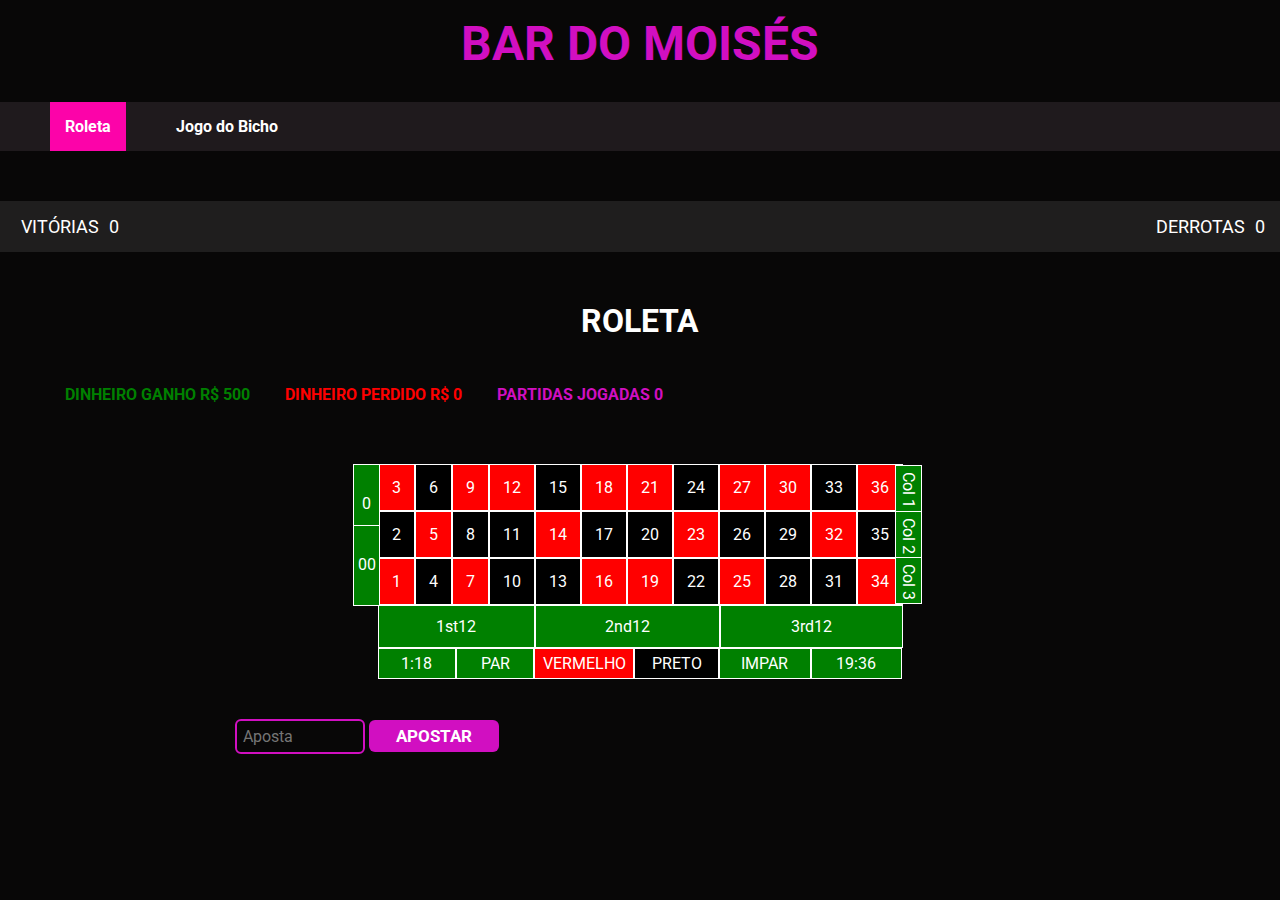
<file: index.html>
<!DOCTYPE html>
<html lang="en">
<head>
    <meta charset="UTF-8">
    <meta name="viewport" content="width=device-width, initial-scale=1">
    <link rel="preconnect" href="https://fonts.googleapis.com">
    <link rel="preconnect" href="https://fonts.gstatic.com" crossorigin>
    <link href="https://fonts.googleapis.com/css2?family=Roboto:ital,wght@0,100;0,300;0,400;0,500;0,700;0,900;1,100;1,300;1,400;1,500;1,700;1,900&display=swap" rel="stylesheet">
    <link rel="stylesheet" href="global.css">
    <link rel="stylesheet" href="roleta.css">
    <title>Roleta - Bar do Moisés</title> 
</head>
<body>
    <main class="main"> 
        <div class="top-bar">
            <div class="top-site">
                <header class="header">
                    <a href="#" id="barDoMoises">BAR DO MOISÉS</a>
                </header> 
                <div class="navbar"> 
                    <nav class="nav">
                        <ul class="ul">
                            <li><a href="index.html" id="jogo-selecionado">Roleta</a></li>
                            <li><a href="jogodobicho.html">Jogo do Bicho</a></li>  
                        </ul> 
                    </nav>
                </div>
            </div>
        </div>   
        <div class="win_lose">
            <p><span>VITÓRIAS </span> <span id="partidas_ganhas">0</span></p>
            <p><span>DERROTAS </span> <span id="partidas_perdidas">0</span></p>
        </div>
        <div class="title-bar">
            <div class="tituloPag">
                <h1 style="margin-top: 25px;text-align: center;margin-bottom: 45px;">ROLETA</h1>
            </div>
            <div class="status-jogador"> 
                <p id="dinheiro">DINHEIRO GANHO +</p>
                <p id="dinheiro_perdido">DINHEIRO PERDIDO -</p>
                <p id="partidas_jogadas">PARTIDAS JOGADAS 0</p>
            </div>
        </div>
        <div class="content">
            <div class="roleta">
                <div class="coluna-zero-div">
                    <div class="coluna-zero">
                        <span onclick="NumeroEscolhido('0')">0</span>  
                    </div>
                    <div class="coluna-zero-2">
                        <span onclick="NumeroEscolhido('00')">00</span>  
                    </div>
                </div>
                <div class="numeros">    
                    <span onclick="NumeroEscolhido(3)" id="vermelho">3</span>
                    <span onclick="NumeroEscolhido(6)" id="preto">6</span>
                    <span onclick="NumeroEscolhido(9)" id="vermelho">9</span>
                    <span onclick="NumeroEscolhido(12)" id="vermelho">12</span> 
                    <span onclick="NumeroEscolhido(15)" id="preto">15</span>
                    <span onclick="NumeroEscolhido(18)" id="vermelho">18</span>
                    <span onclick="NumeroEscolhido(21)" id="vermelho">21</span>
                    <span onclick="NumeroEscolhido(24)" id="preto">24</span> 
                    <span onclick="NumeroEscolhido(27)" id="vermelho">27</span>  
                    <span onclick="NumeroEscolhido(30)" id="vermelho">30</span>
                    <span onclick="NumeroEscolhido(33)" id="preto">33</span>
                    <span onclick="NumeroEscolhido(36)" id="vermelho">36</span>   
                </div> 
                <div class="numeros-col-2"> 
                    <span onclick="NumeroEscolhido(2)" id="preto">2</span>
                    <span onclick="NumeroEscolhido(5)" id="vermelho">5</span>
                    <span onclick="NumeroEscolhido(8)" id="preto">8</span>
                    <span onclick="NumeroEscolhido(11)" id="preto">11</span> 
                    <span onclick="NumeroEscolhido(14)" id="vermelho">14</span>
                    <span onclick="NumeroEscolhido(17)" id="preto">17</span>
                    <span onclick="NumeroEscolhido(20)" id="preto">20</span>
                    <span onclick="NumeroEscolhido(23)" id="vermelho">23</span> 
                    <span onclick="NumeroEscolhido(26)" id="preto">26</span>  
                    <span onclick="NumeroEscolhido(29)" id="preto">29</span>
                    <span onclick="NumeroEscolhido(32)" id="vermelho">32</span>
                    <span onclick="NumeroEscolhido(35)" id="preto">35</span>  
                </div>
                <div class="numeros-col-3"> 
                    <span onclick="NumeroEscolhido(1)" id="vermelho">1</span>
                    <span onclick="NumeroEscolhido(4)" id="preto">4</span>
                    <span onclick="NumeroEscolhido(7)" id="vermelho">7</span>
                    <span onclick="NumeroEscolhido(10)" id="preto">10</span> 
                    <span onclick="NumeroEscolhido(13)" id="preto">13</span>
                    <span onclick="NumeroEscolhido(16)" id="vermelho">16</span>
                    <span onclick="NumeroEscolhido(19)" id="vermelho">19</span>
                    <span onclick="NumeroEscolhido(22)" id="preto">22</span> 
                    <span onclick="NumeroEscolhido(25)" id="vermelho">25</span>  
                    <span onclick="NumeroEscolhido(28)" id="preto">28</span>
                    <span onclick="NumeroEscolhido(31)" id="preto">31</span>
                    <span onclick="NumeroEscolhido(34)" id="vermelho">34</span>   
                </div>
                <div class="coluna-direita">
                    <p><span onclick="colunas('coluna_1')" id="coluna_num_1">Col 1</span></p>
                    <p><span onclick="colunas('coluna_2')" id="coluna_num_2">Col 2</span></p>
                    <p><span onclick="colunas('coluna_3')" id="coluna_num_3">Col 3</span></p>
                </div>
                <div class="coluna-ultima">
                    <div class="coluna-baixo">
                        <span onclick="DuziaEscolhida('1st12')" id="duzia_1">1st12</span>
                        <span onclick="DuziaEscolhida('2nd12')" id="duzia_2">2nd12</span>
                        <span onclick="DuziaEscolhida('3rd12')" id="duzia_3">3rd12</span>
                    </div>
                    <div class="coluna-pares">
                        <div class="par-1-18">
                            <span onclick="baixo('1:18')"       id="baixo_1_18">1:18</span>
                            <span onclick="odd_even('par')"     id="par_span">PAR</span>
                        </div>
                        <div class="vermelho-coluna">
                            <span onclick="cores('vermelho')"   id="vermelho_coluna">VERMELHO</span>
                        </div>
                        <div class="preto-coluna">
                            <span onclick="cores('preto')"      id="preto_coluna">PRETO</span>
                        </div>
                        <div class="impar-19-36">
                            <span onclick="odd_even('impar')"   id="impar_span">IMPAR</span>
                            <span onclick="baixo('19:36')"      id="alto_19_36">19:36</span>
                        </div>
                    </div>
                </div>
            </div>
            
            <div class="apostar">
                <input id="aposta" type="number" placeholder="Aposta">
                <button onclick="Roleta()">APOSTAR</button>
                <p><span id="NumeroEscolhidoSpn"></span></p>  
                <p id="numero_sorteado"></p>
                <p><span id="resultado"></span></p>  
            </div>
        </div>
    </main>
    <script type="text/javascript">
        (function trocaCor() {
            var bar = document.getElementById("barDoMoises");
            var cor = bar.style.color;

            if(cor === 'rgb(209, 15, 193)') {
                bar.style.color = '#fff';
            } else {
                bar.style.color = '#d10fc1';
            }
            setTimeout(trocaCor,300);
        })();
    </script>
    <script type="text/javascript" src="roleta.js" defer=></script>
</body>
</html>
</file>
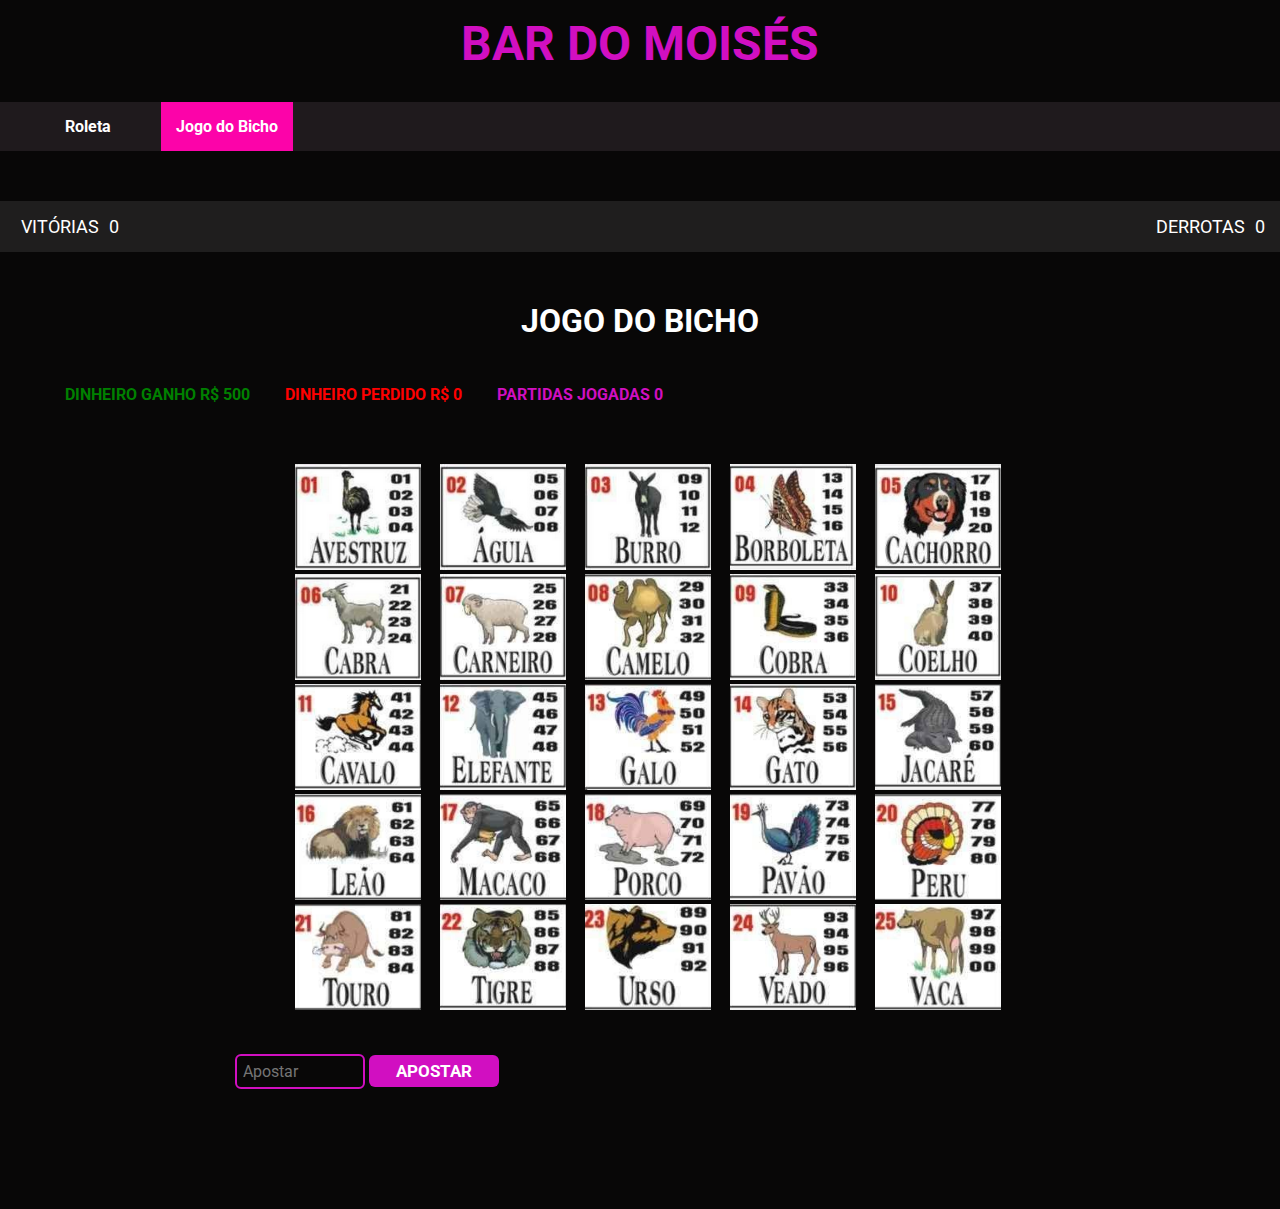
<file: jogodobicho.html>
<!DOCTYPE html>
<html lang="en">
<head>
    <meta charset="UTF-8">
    <meta name="viewport" content="width=device-width, initial-scale=1">
    <link rel="preconnect" href="https://fonts.googleapis.com">
    <link rel="preconnect" href="https://fonts.gstatic.com" crossorigin>
    <link href="https://fonts.googleapis.com/css2?family=Roboto:ital,wght@0,100;0,300;0,400;0,500;0,700;0,900;1,100;1,300;1,400;1,500;1,700;1,900&display=swap" rel="stylesheet">
    <link rel="stylesheet" href="global.css">
    <link rel="stylesheet" href="jogodobicho.css">
    <title>Jogo do Bicho - Bar do Moisés</title> 
</head>
<body>
    <main class="main">
        <div class="top-bar">
            <div class="top-site">
                <header class="header">
                    <a href="#" id="barDoMoises">BAR DO MOISÉS</a>
                </header> 
                <div class="navbar"> 
                    <nav class="nav">
                        <ul class="ul">
                            <li><a href="index.html">Roleta</a></li>
                            <li><a href="#" id="jogo-selecionado">Jogo do Bicho</a></li> 
                        </ul> 
                    </nav>
                </div>
            </div>
        </div> 
        <div class="win_lose">
            <p><span>VITÓRIAS </span> <span id="partidas_ganhas">0</span></p>
            <p><span>DERROTAS </span> <span id="partidas_perdidas">0</span></p>
        </div>
        <div class="title-bar">
            <div class="tituloPag">
                <h1 style="margin-top: 25px;text-align: center;margin-bottom: 45px;">JOGO DO BICHO</h1>
            </div>
            <div class="status-jogador"> 
                <p id="dinheiro">DINHEIRO GANHO +</p>
                <p id="dinheiro_perdido">DINHEIRO PERDIDO -</p>
                <p id="partidas_jogadas">PARTIDAS JOGADAS 0</p>
            </div>
        </div>
        <div class="content">
            <div class="bichos">
                <div class="container-animais">
                    <img onclick="animal_esc('Avestruz')"  id="Avestruz"  src="primeira-fileira/avestruz.png">
                    <img onclick="animal_esc('Aguia')"     id="Aguia"     src="primeira-fileira/aguia.png">
                    <img onclick="animal_esc('Burro') "    id="Burro"     src="primeira-fileira/burro.png"> 
                    <img onclick="animal_esc('Borboleta')" id="Borboleta" src="primeira-fileira/borboleta.png">
                    <img onclick="animal_esc('Cachorro')"  id="Cachorro" src="primeira-fileira/cachorro.jpg"> 

                    <img onclick="animal_esc('Cabra')"      id="Cabra"      src="segunda-fileira/cabra.png">
                    <img onclick="animal_esc('Carneiro')"   id="Carneiro"   src="segunda-fileira/carneiro.png">
                    <img onclick="animal_esc('Camelo') "    id="Camelo"     src="segunda-fileira/camelo.png"> 
                    <img onclick="animal_esc('Cobra')"      id="Cobra"      src="segunda-fileira/cobrac.png">
                    <img onclick="animal_esc('Coelho')"     id="Coelho"     src="segunda-fileira/coelho.png">

                    <img onclick="animal_esc('Cavalo')"      id="Cavalo"        src="terceira-fileira/cavalo.png">
                    <img onclick="animal_esc('Elefante')"   id="Elefante"       src="terceira-fileira/elefante.png">
                    <img onclick="animal_esc('Galo') "    id="Galo"             src="terceira-fileira/galo.png"> 
                    <img onclick="animal_esc('Gato')"      id="Gato"            src="terceira-fileira/gato.png">
                    <img onclick="animal_esc('Jacare')"     id="Jacare"         src="terceira-fileira/jacare.png">

                    <img onclick="animal_esc('Leao')"      id="Leao"        src="quarta-fileira/leao.png">
                    <img onclick="animal_esc('Macaco')"   id="Macaco"       src="quarta-fileira/macaco.png">
                    <img onclick="animal_esc('Porco') "    id="Porco"             src="quarta-fileira/porco.png"> 
                    <img onclick="animal_esc('Pavao')"      id="Pavao"            src="quarta-fileira/pavao.png">
                    <img onclick="animal_esc('Peru')"     id="Peru"         src="quarta-fileira/peru.png">

                    <img onclick="animal_esc('Touro')"      id="Touro"        src="quinta-fileira/touro.png">
                    <img onclick="animal_esc('Tigre')"   id="Tigre"       src="quinta-fileira/tigre.png">
                    <img onclick="animal_esc('Urso') "    id="Urso"             src="quinta-fileira/urso.png"> 
                    <img onclick="animal_esc('Veado')"      id="Veado"            src="quinta-fileira/veado.png">
                    <img onclick="animal_esc('Vaca')"     id="Vaca"         src="quinta-fileira/vaca.png">
                </div>
            </div>
            <div class="apostar">   
                <input id="aposta" type="number" placeholder="Apostar"> 
                <button onclick="jogar()">APOSTAR</button>
                <p id="animal"></p>  
                <p id="error"></p>
                <p id="animal_sorteado"></p>
                <p id="resultado"></p>
            </div>
        </div>
    </main>
    <script type="text/javascript">
        (function trocaCor() {
            var bar = document.getElementById("barDoMoises");
            var cor = bar.style.color;

            if(cor === 'rgb(209, 15, 193)') {
                bar.style.color = '#fff';
            } else {
                bar.style.color = '#d10fc1';
            }
            setTimeout(trocaCor,300);
        })();
    </script>
    <script type="text/javascript" src="jogodobicho.js"></script>
</body>
</html>
</file>
<file: global.css>
* { 
    padding: 0;
    margin: 0;  
    box-sizing: border-box;
    border: none;
    outline: none;
}  
body { 
    font-family: 'Roboto';
    font-size: 16px; 
    color: #fff;
    max-width: 100%;
    overflow-x: hidden;
    background-color: #080707;
    margin: 0px; 
    padding: 0px;
}  
@media screen and(max-width: 768px) {
    body {
        overflow-x: hidden;
        max-width: 100%;
    }
}
@media screen and(max-width: 968px) {
    body {
        overflow-x: hidden;
        max-width: 100%;
    }
}
a {
    color: #d10fc1; 
    text-decoration: none;
}
ul li {
    list-style: none;
}     
.content {
    width: 810px;
    margin: 0 auto;
    padding-bottom: 120px;
}
 
.main {
    width: 100%;
    height: 100%; 
}
.nav::after{
    content: "";
    display: table;
    clear: both;
}  
.navbar { 
    background-color: #1f1a1d; 
}
.nav { 
    margin: 30px auto;
    width: 100%;  
    padding: 15px;
}
.ul a {
    color: #fff; 
    font-weight: 700;
    padding: 15px;
}
.ul a:hover {
    background-color: #fc03a9;
    transition: 0.4s;
}
.nav li{
    float: left;
    margin-left: 35px;
}
.header { 
    margin-top: 15px;
    text-align: center; 
}
.header a {
    text-decoration: none;
    font-size: 48px;
    font-weight: 700;
    color: #d10fc1;
} 


#jogo-selecionado { 
    background-color: #fc03a9;
}
.tituloPag { 
    text-align: center;
}
.bichos { 
    text-align: center;  
}

.win_lose span { 
    margin-left: 6px;
}
.win_lose { 
    padding: 15px;
    background: #1f1e1e;
    display: flex;
    justify-content: space-between;
    margin: 50px auto 50px auto; 
    width: 100%;
    font-size: 18px;
} 

.status-jogador { 
    margin-left: 30px;
    margin-bottom: 60px;
    font-weight: 700; 
    text-align: left;
    display: flex;
    font-weight: 700;  
} 
.status-jogador p {
    margin-left: 35px;
}
#dinheiro_perdido {
    color: red; 
}
#dinheiro {
    color: green;
}
#partidas_jogadas { 
    color: #d10fc1;
}
</file>
<file: roleta.css>
.roleta {  
    display: flex;
    flex-direction: column;
    justify-content: center;
    align-items: center;
} 

/* roleta css */
.coluna-zero-2, .coluna-zero {
    margin-left: -260px;
}
.coluna-zero-2 span{
    position: absolute;
    margin:61px 0px 0px -27px;
    border: 1px solid #fff;
    padding:11px 3px 12px 4px;    
    line-height: 3.5;   
    cursor: pointer;
    background: green; 
}
.coluna-zero span{ 
    background: green;  
    padding:29px 8px 12px 8px;    
    cursor: pointer;
    border: 1px solid #fff;
    position: absolute;
    text-align: center;
    margin: 0px 0px 0px -27px;
}   
.coluna-direita {
    margin-top: -66px;
    margin-left: 550px;
    position: absolute;
}
.coluna-direita span{ 
    background: green;
    writing-mode: vertical-rl;
    text-orientation: sideways;
    padding:6px 3px 3px 3px;  
    cursor: pointer;
    border: 1px solid #fff;
    margin-left: -14px; 
    margin-top: -5px;
}  
.numeros, .numeros-col-2, .numeros-col-3 {
    display: flex; 
    align-items: center;
}    
.numeros span, .numeros-col-2 span, .numeros-col-3 span { 
    border: 1px solid #fff;
    padding: 13px;  
    background: green; 
    cursor: pointer;
}     
#vermelho {  
    background: red; 
}
#vermelho:hover {
    background-color: #d10fc1;
}
#preto {  
    color: #fff; 
    background: black;
}  
#preto:hover {
    background-color: #d10fc1;
}
.apostar .dinheiro_perdido{
    color: #fa1b1b;
    font-size: 28px;
    font-weight: 700;
} 
.apostar .dinheiro_ga{
    color: #16eb4b;
    font-size: 28px;
    font-weight: 700;
} 

/* duzia */ 
.coluna-baixo .escolhido, .coluna-pares .escolhido, .coluna-direita .escolhido{ 
    background: #d10fc1;
}   
.coluna-baixo span{
    text-align: center;
    display: inline-block;
    padding: 11px;  
    cursor: pointer;  
    background: green;
    border: 1px solid #fff; 
} 
#duzia_1 {
    width: 157px;  
}
#duzia_2 {
    margin-left: -4px;
    width: 185px;   
}
#duzia_3 {
    margin-left: -4px;
    width: 183px;    
}

/* apostas e afins */
.apostar span {
    line-height: 1.5;
}
.apostar {
    margin-top: 40px;
} 
.apostar input{
    padding: 6px;
    width: 130px;
    font-family: Roboto;
    font-size: 16px;
    background: transparent;
    border: 2px solid #d10fc1; 
    color: #fff;
    border-radius: 6px;
}
.apostar button{
    cursor: pointer;
    padding: 6px;
    font-size: 17px;
    width: 130px;
    font-family: Roboto;
    background: #d10fc1;
    color: #fff;
    font-weight: 700;
    border-radius: 6px;
}
.apostar button:hover {
    background: #b505a7;
    transition: 0.4s; 
}

/* ultima coluna */
.par-1-18, .vermelho-coluna, .preto-coluna, .impar-19-36 {
    display: flex; 
    align-items: center;
}
.coluna-pares { 
    display: flex;
}
.par-1-18 span{
    cursor: pointer;
    text-align: center; 
    padding: 5px;
    width: 4.9em; 
    background: green;
    border: 1px solid #fff;
} 
.vermelho-coluna span{
    cursor: pointer;
    width:100px;
    text-align: center;  
    padding: 5px;  
    background: red;
    border: 1px solid #fff;
} 
.preto-coluna span{ 
    cursor: pointer;
    text-align: center;  
    padding: 5px;  
    width: 5.3em; 
    background: black;
    border: 1px solid #fff;
} 
.impar-19-36 span{
    cursor: pointer;
    background: green;
    text-align: center;
    border: 1px solid #fff; 
    padding: 5px;
    width: 5.72em;  
} 

#NumeroEscolhidoSpn {
    color: #d10fc1;
    font-weight: 700;
    font-size: 21px;
}
.roleta span:hover {
    background-color: #d10fc1;
    transition: 0.2s;
}

@media (max-width: 768px) {
    body{
        font-size: 18px;
    } 
    .content {
        width: 100%;
        margin: 0 auto;
    }
    .status-jogador {
        display: block;
        width: 100%;
        margin-left: 5%;
        word-break: break-all;
    }
    .coluna-ultima {
        width: 95%;
    }
    .numeros span, .numeros-col-2 span, .numeros-col-3 span {  
        padding: 6px;   
    }
    #duzia_1, #duzia_2, #duzia_3, .par-1-18 {
        margin-left: 6px;
    }  
    #duzia_1 { 
        width:30%;
    }
    #duzia_2 { 
        margin-left: -6px;
        width: 40%;
    }
    #duzia_3 {    
        margin-left: -6px;
        width: 27%;
    }

    .par-1-18{
        margin-left: 20px;
    }
 
    .par-1-18 span{ 
        padding: 5px;
        width: 60%;  
        font-size: 16px;  
    } 
    .vermelho-coluna span{ 
        width:100%; 
        padding: 5px;  
        font-size: 16px;   
    } 
    .preto-coluna span{  
        padding: 5px;  
        width: 100%;  
        font-size: 16px;  
    } 
    .impar-19-36 span{ 
        padding: 5px;
        width: 60%;  
        font-size: 16px;  
    } 
}


@media (max-width: 968px) {
    .coluna-zero-2, .coluna-zero {
        margin-top: 194px;
        margin-left: -149px;
        position: absolute; 
    }
    .coluna-zero-2 span{  
        padding:3px 3px 2px 3px;
        margin-top: 41px; 
    }
    .coluna-zero span{  
        padding:14px 8px 14px 8px;   
        margin: -10px 0px 0px -27px;
    }   
    .coluna-direita {
        margin-top: 300px;
        margin-left:268px;  
    }
    .coluna-direita span{   
        writing-mode: horizontal-tb;
        font-size: 16px;
        padding: 5px; 
        margin-left: 37px; 
        line-height: 2.7;
        margin-top: -5px;
    }  
    .apostar {
        margin-top: 140px;
    } 
}
</file>
<file: jogodobicho.css>
.bichos img { 
    object-fit: cover; 
    margin-left: 15px;
    width:126px;
    height: 106px;
}
.bichos img:hover {
    border: 2px solid #d10fc1;
    cursor: pointer;
}
.animal_escolhido {
    border: 2px solid #d10fc1;
}
.apostar {
    margin-top: 40px;
}
.apostar input{
    padding: 6px;
    width: 130px;
    font-family: Roboto;
    font-size: 16px;
    background: transparent;
    border: 2px solid #d10fc1; 
    color: #fff;
    border-radius: 6px;
}
.apostar button {
    cursor: pointer;
    padding: 6px;
    font-size: 17px;
    width: 130px;
    font-family: Roboto;
    background: #d10fc1;
    color: #fff;
    font-weight: 700;
    border-radius: 6px;
}

.animal_escolhido_j {
    border: 2px solid red;
}
.animal_certo {
    border: 2px solid #d10fc1;
} 
#animal {
    color: #d10fc1;
    font-weight: 700;
    font-size: 21px;
}


@media (max-width: 768px) {
    body{
        font-size: 18px;
    } 
    .content {
        width: 100%;
        margin: 0 auto;
    }
    .status-jogador {
        display: block;
        width: 100%;
        margin-left: 5%;
        word-break: break-all;
    }
}
</file>
